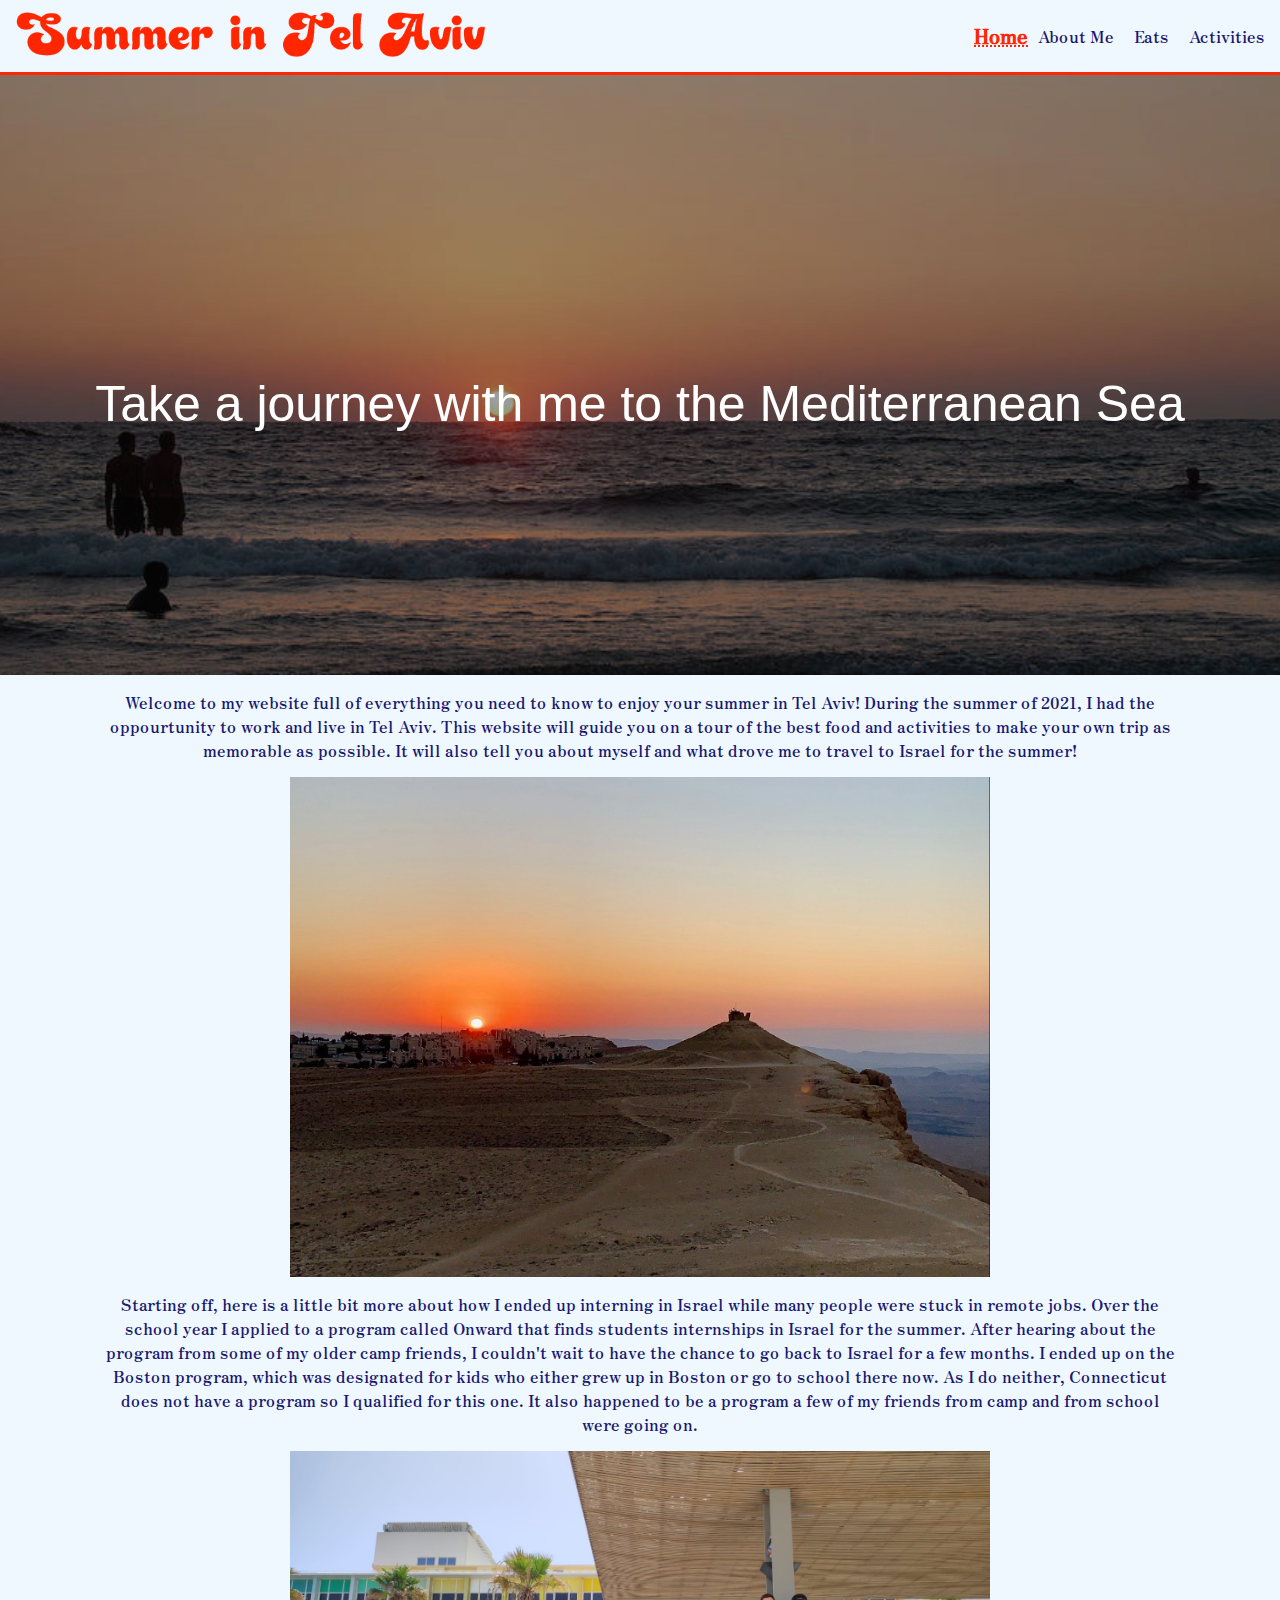
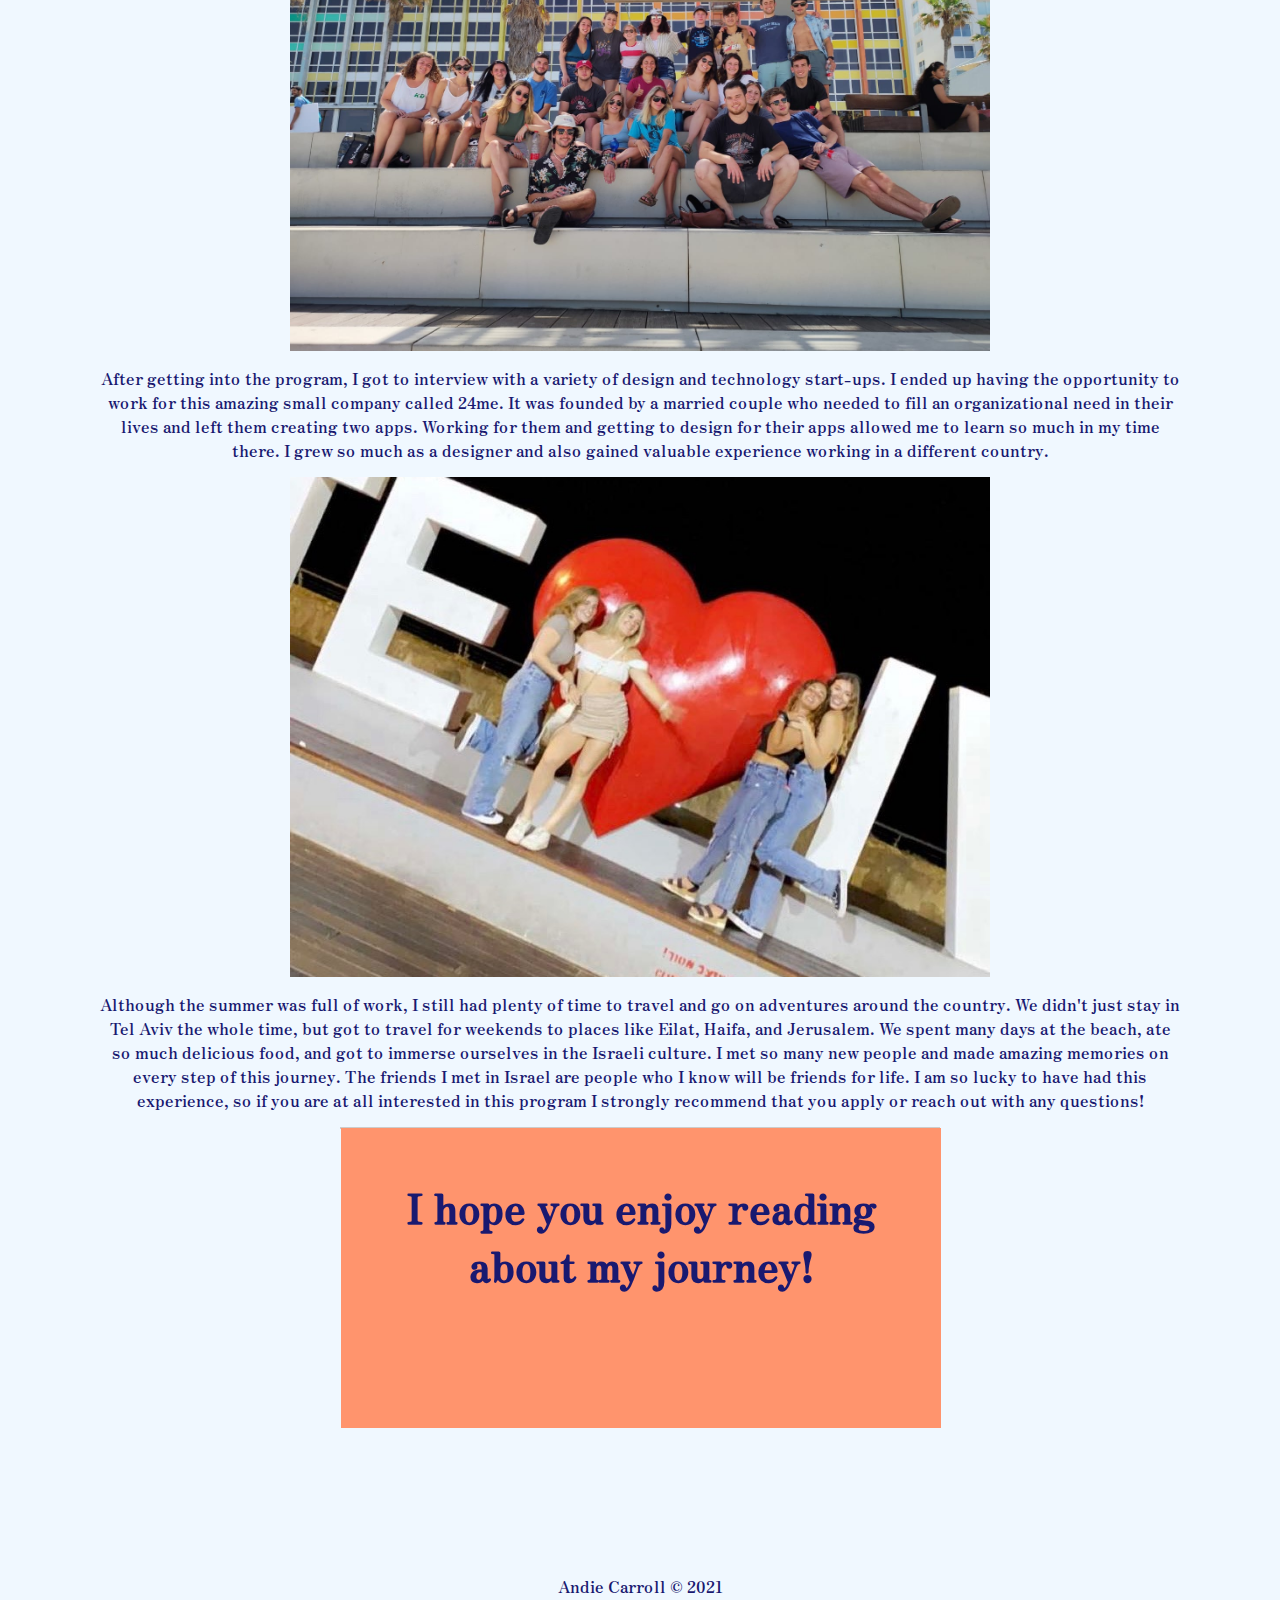
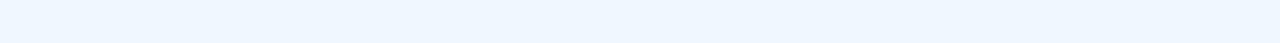
<file: index.html>
<!DOCTYPE html>
<html lang="en">
<head>
	<!-- Global site tag (gtag.js) - Google Analytics -->
<script async src="https://www.googletagmanager.com/gtag/js?id=G-20KXTEJ7B4"></script>
<script>
  window.dataLayer = window.dataLayer || [];
  function gtag(){dataLayer.push(arguments);}
  gtag('js', new Date());

  gtag('config', 'G-20KXTEJ7B4');
</script>
	<meta charset="UTF-8">
    <meta name="viewport" content="width=device-width, initial-scale=1.0">
    <link rel="icon" href="images/favicon.png">
    <link rel="stylesheet" href="css/html5reset.css">
    <link rel="stylesheet" href="css/style.css">
	<link rel="stylesheet" href="https://fonts.googleapis.com/css?family=Zen+Antique+Soft"/>
	<title>Summer in Tel Aviv</title>
</head>
<body>
	<a class = "skip" href = "#skip">Skip to Main Content</a>
	<header>
        <img src="images/logo.png" alt="Summer in Tel Aviv" id = "logo">
        <nav>
			<ul class="nav_links">
				<li class="current"><a href = "index.html">Home</a></li>
				<li class="nav_item"><a href = "about.html">About Me</a></li>
                <li class="nav_item"><a href = "food.html">Eats</a></li>
                <li class="nav_item"><a href = "activities.html">Activities</a></li>
			</ul>
		</nav>
	</header>

	<main class="home" id="skip">

		<div class="parallax">
			<h1>Take a journey with me to the Mediterranean Sea</h1>
		</div>

        <p>Welcome to my website full of everything you need to know to enjoy your summer in Tel Aviv!
			During the summer of 2021, I had the oppourtunity to work and live in Tel Aviv. 
			This website will guide you on a tour of the best food and activities to make your own trip as memorable as possible.
			It will also tell you about myself and what drove me to travel to Israel for the summer!
		</p>

			<img src = "images/sunset.jpeg" alt = "Sunset on the beach">
	

		<p>Starting off, here is a little bit more about how I ended up interning in Israel while many people were stuck in remote jobs.
			Over the school year I applied to a program called Onward that finds students internships in Israel for the summer.
			After hearing about the program from some of my older camp friends, I couldn't wait to have the chance to go back to Israel for a few months.
			I ended up on the Boston program, which was designated for kids who either grew up in Boston or go to school there now.
			As I do neither, Connecticut does not have a program so I qualified for this one. 
			It also happened to be a program a few of my friends from camp and from school were going on.
		</p>

		
			<img src = "images/group.JPG" alt = "Group photo of Onward participants">
		
        
        <p>After getting into the program, I got to interview with a variety of design and technology start-ups.
			I ended up having the opportunity to work for this amazing small company called 24me. 
			It was founded by a married couple who needed to fill an organizational need in their lives and left them creating two apps.
			Working for them and getting to design for their apps allowed me to learn so much in my time there.
			I grew so much as a designer and also gained valuable experience working in a different country.
		</p>

		
		<img src = "images/tlv.jpeg" alt = "Group of people standing in front of Tel Aviv sign">
		

		<p>Although the summer was full of work, I still had plenty of time to travel and go on adventures around the country.
			We didn't just stay in Tel Aviv the whole time, but got to travel for weekends to places like Eilat, Haifa, and Jerusalem.
			We spent many days at the beach, ate so much delicious food, and got to immerse ourselves in the Israeli culture.
			I met so many new people and made amazing memories on every step of this journey. The friends I met in Israel are people who I know will be friends for life.
			I am so lucky to have had this experience, so if you are at all interested in this program I strongly recommend that you apply or reach out with any questions!
		</p>

		<div class="scene scene--card">
			<div class="card">
			  <div class="card__face card__face--front">
				I hope you enjoy reading about my journey!
			  </div>
			  <div class="card__face card__face--back">
				  With love, from Israel
			  </div>
			</div>
		  </div>

	</main>
	<script src="js/portfolio.js"></script>
	<footer>
		<p>Andie Carroll &copy; 2021</p>
	</footer>
</body>
</html>
</file>
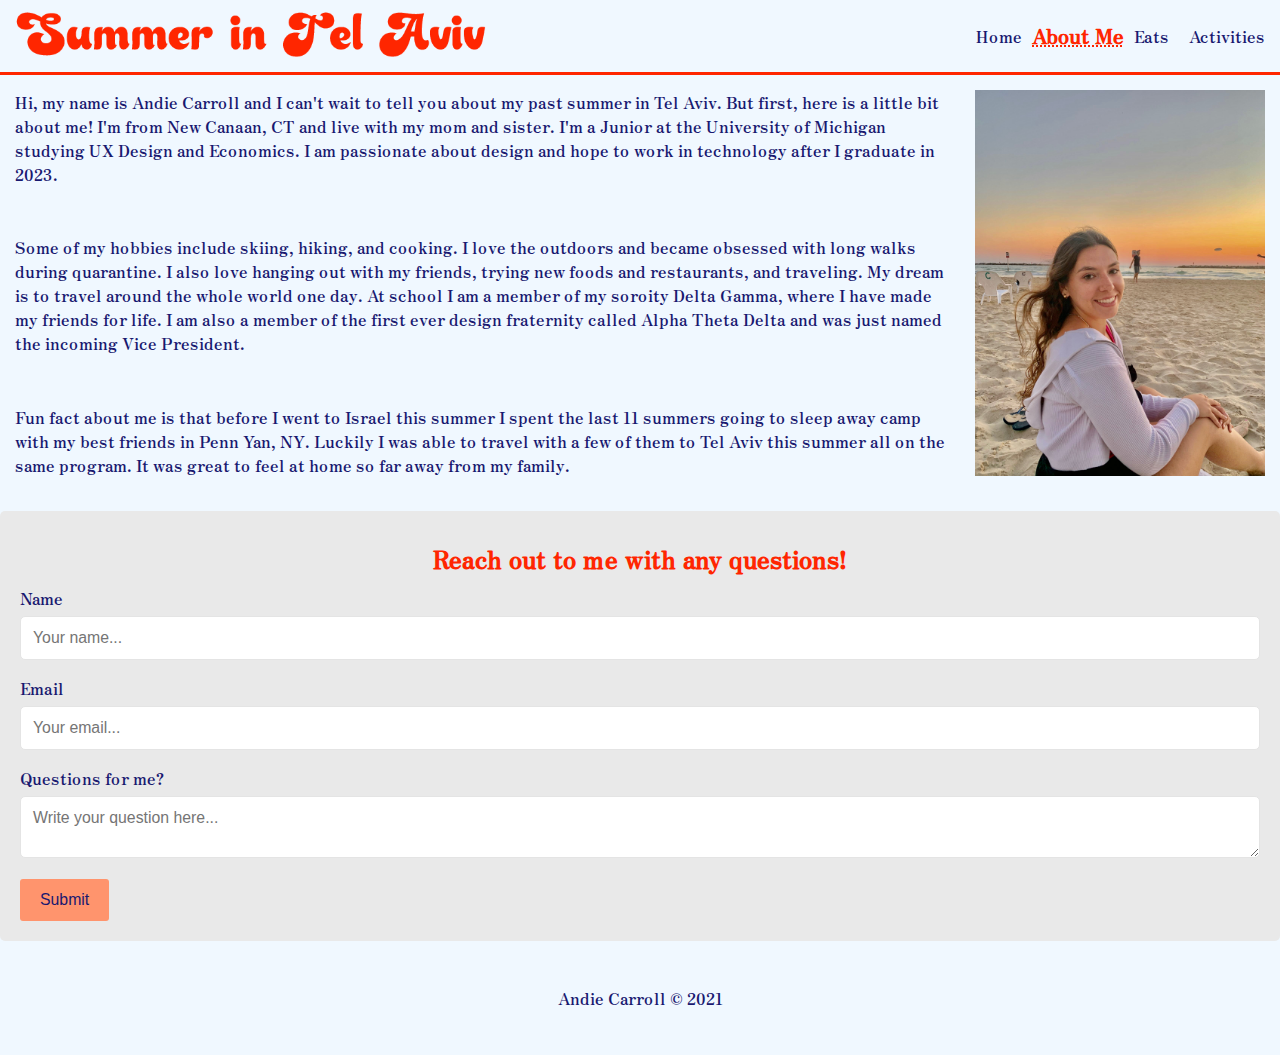
<file: about.html>
<!DOCTYPE html>
<html lang="en">
<head>
	<!-- Global site tag (gtag.js) - Google Analytics -->
<script async src="https://www.googletagmanager.com/gtag/js?id=G-20KXTEJ7B4"></script>
<script>
  window.dataLayer = window.dataLayer || [];
  function gtag(){dataLayer.push(arguments);}
  gtag('js', new Date());

  gtag('config', 'G-20KXTEJ7B4');
</script>
	<meta charset="UTF-8">
    <meta name="viewport" content="width=device-width, initial-scale=1.0">
    <link rel="icon" href="images/favicon.png">
    <link rel="stylesheet" href="css/html5reset.css">
    <link rel="stylesheet" href="css/style.css">
	<link rel="stylesheet" href="https://fonts.googleapis.com/css?family=Zen+Antique+Soft"/>
	<title>About Me</title>
</head>
<body>
	<a class = "skip" href = "#skip">Skip to Main Content</a>
	<header>
        <img src="images/logo.png" alt="Summer in Tel Aviv" id = "logo">
        <nav>
			<ul class="nav_links">
				<li class="nav_item"><a href = "index.html">Home</a></li>
				<li class="current"><a href = "about.html">About Me</a></li>
                <li class="nav_item"><a href = "food.html">Eats</a></li>
                <li class="nav_item"><a href = "activities.html">Activities</a></li>
			</ul>
		</nav>
    </header>

	<main class="about" id="skip">

	<div class="intro">
		<a id="intro"></a>
		<p>Hi, my name is Andie Carroll and I can't wait to tell you about my past summer in Tel Aviv. 
			But first, here is a little bit about me! 
			I'm from New Canaan, CT and live with my mom and sister.
			I'm a Junior at the University of Michigan studying UX Design and Economics. 
			I am passionate about design and hope to work in technology after I graduate in 2023.
		</p>
	</div>
	
	<div class="hobbies">
		<a id="hobbies"></a>
		<p>Some of my hobbies include skiing, hiking, and cooking. I love the outdoors and became obsessed with long walks during quarantine.
			I also love hanging out with my friends, trying new foods and restaurants, and traveling. 
			My dream is to travel around the whole world one day.
			At school I am a member of my soroity Delta Gamma, where I have made my friends for life. 
			I am also a member of the first ever design fraternity called Alpha Theta Delta and was just named the incoming Vice President.
		</p>
	</div>

	<div class="fact">
		<a id="fact"></a>
		<p>
			Fun fact about me is that before I went to Israel this summer I spent the last 11 summers going to sleep away camp with my best friends in Penn Yan, NY.
			Luckily I was able to travel with a few of them to Tel Aviv this summer all on the same program. It was great to feel at home so far away from my family.
		</p>
	</div>

	<div class="me">
		<img src="images/me.jpeg" alt="Picture of Andie on the beach at sunset">
	</div>

	<div class="container">
		<form action="https://formspree.io/f/xlezegle" method="POST">

			<h1>Reach out to me with any questions!</h1>
	  
		  <label for="name">Name</label>
		  <input type="ftext" id="name" name="name" placeholder="Your name...">
	  
		  <label for="email">Email</label>
		  <input type="ftext" id="email" name="youremail" placeholder="Your email...">
	  
		  <label for="question">Questions for me?</label>
		  <textarea id="question" name="subject" placeholder="Write your question here..."></textarea>
	  
		  <input type="submit" value="Submit">
	  
		</form>
	  </div>


	</main>

	<footer>
		<p>Andie Carroll &copy; 2021</p>
	</footer>
</body>
</html>
</file>
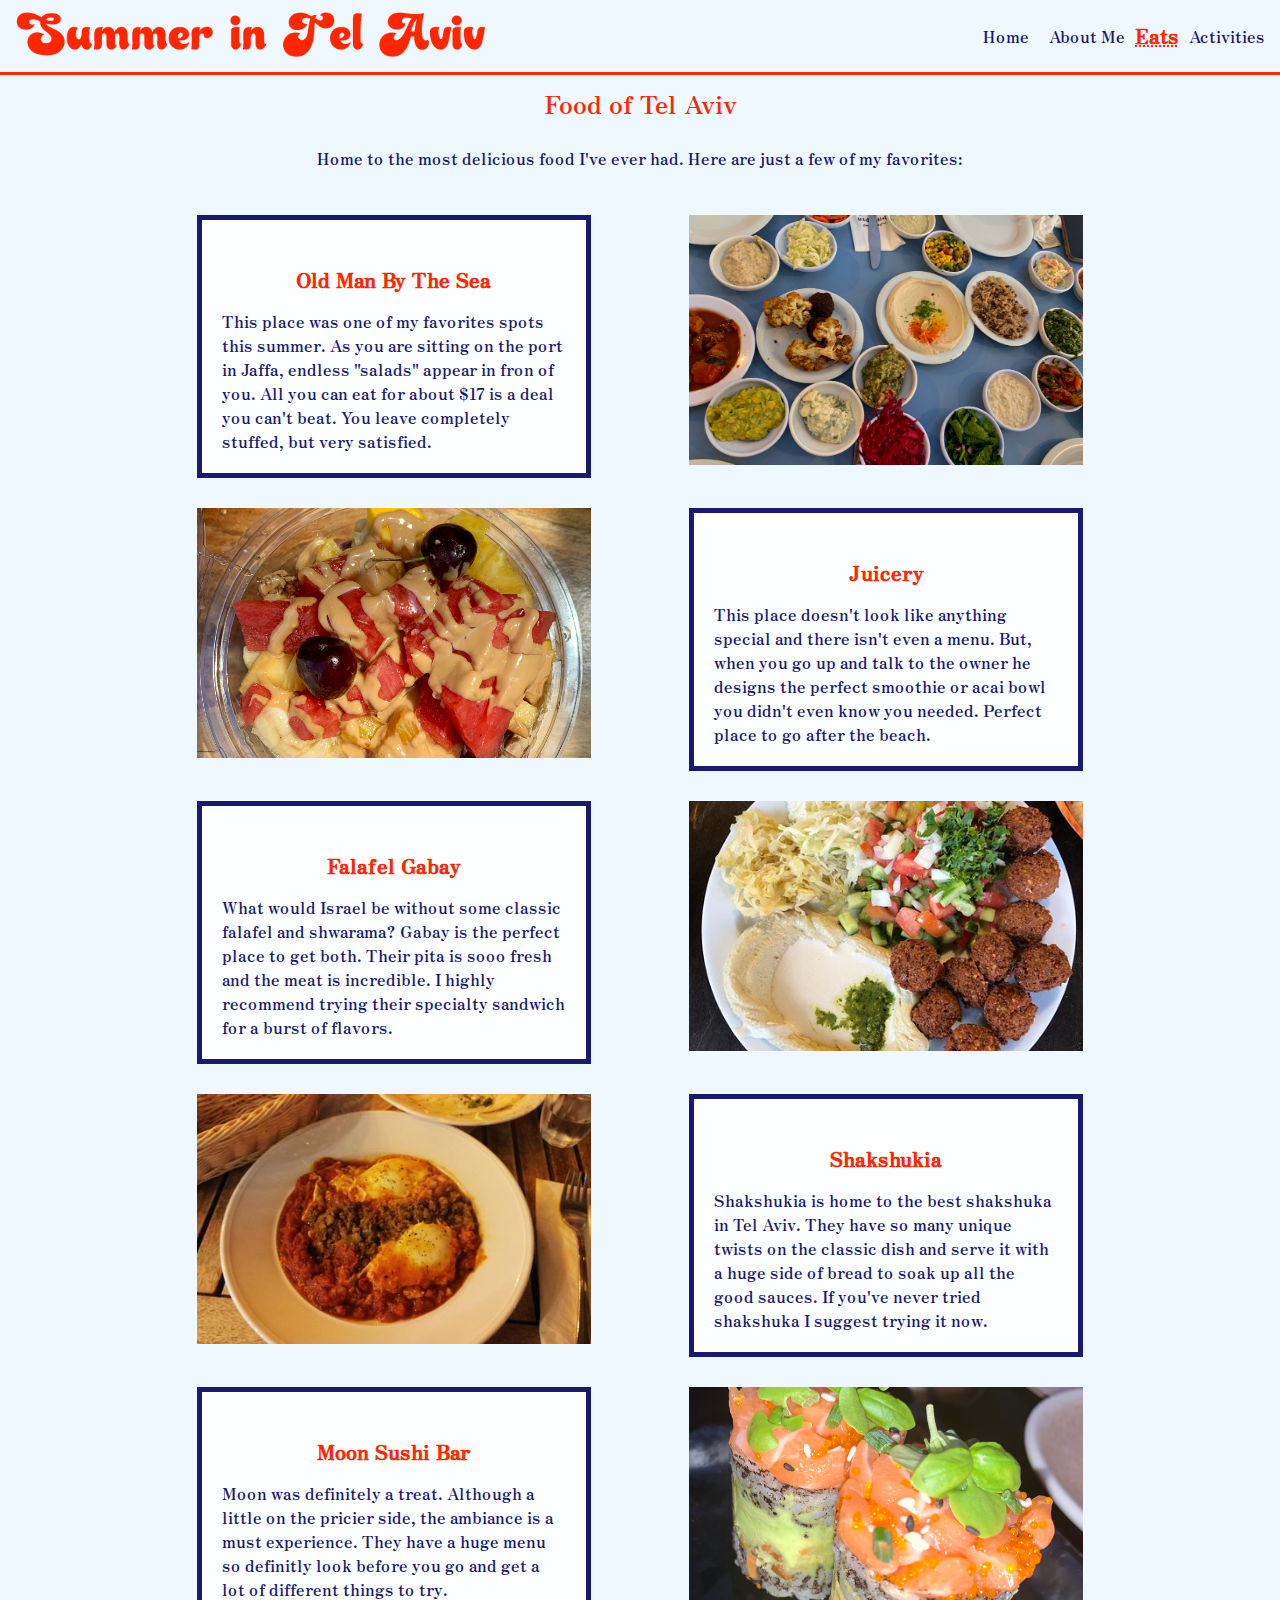
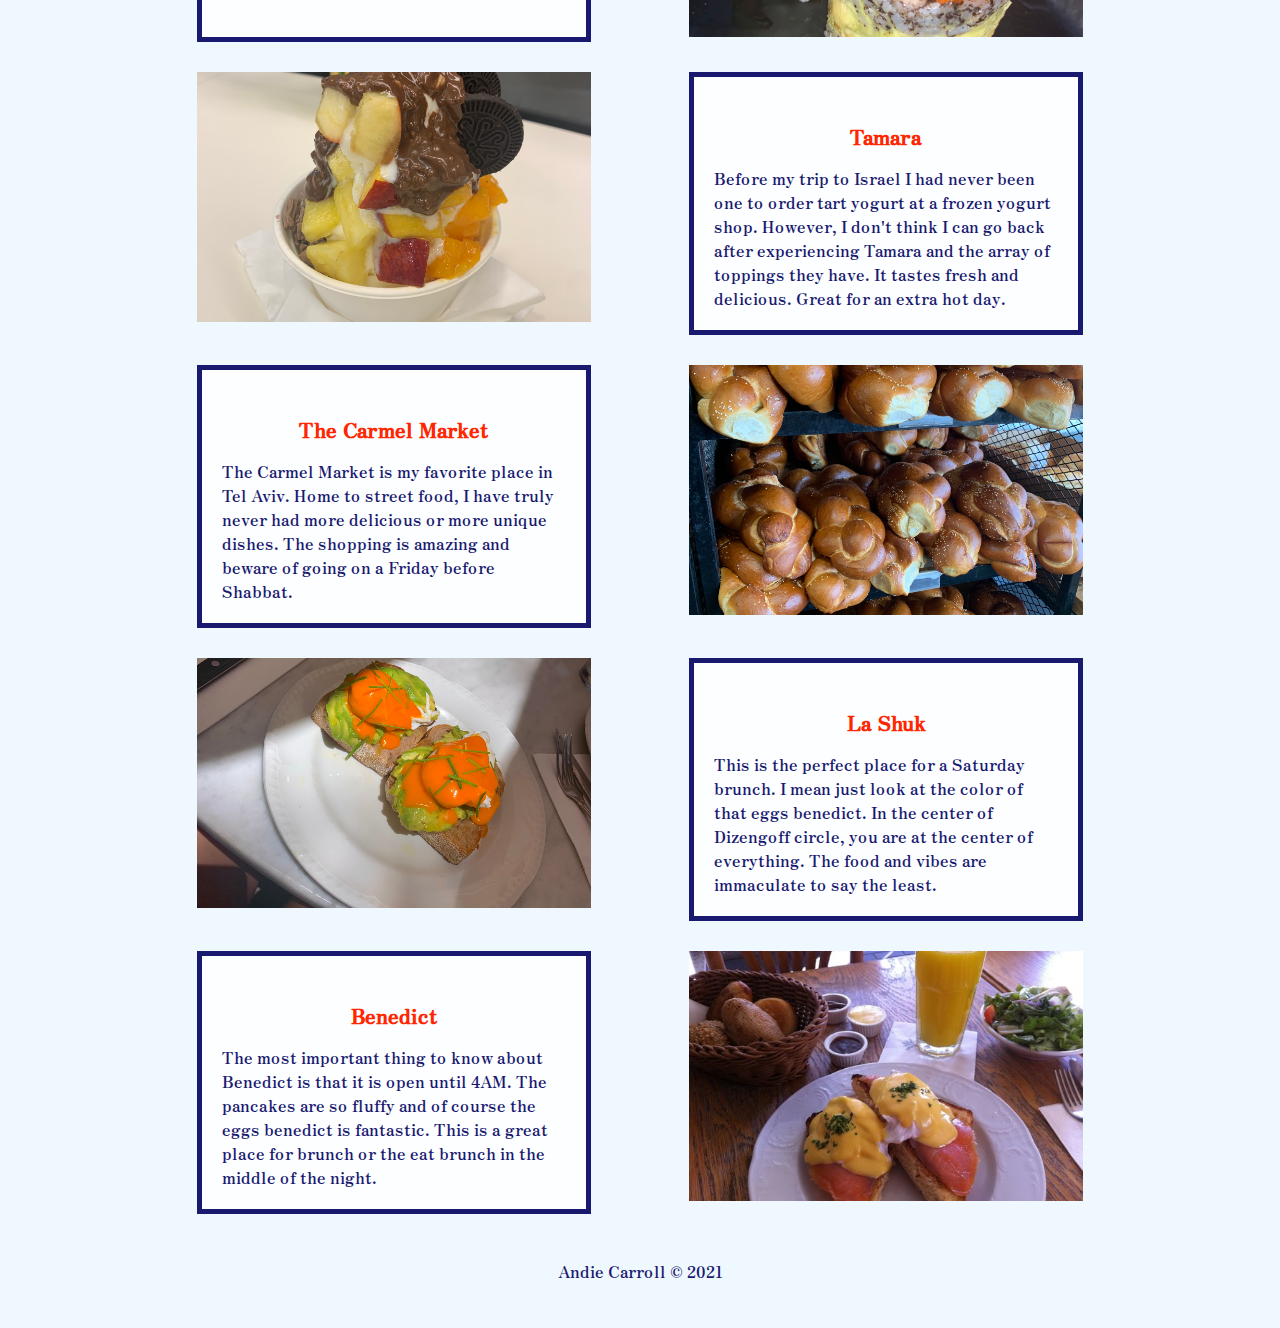
<file: food.html>
<!DOCTYPE html>
<html lang="en">
<head>
    <!-- Global site tag (gtag.js) - Google Analytics -->
<script async src="https://www.googletagmanager.com/gtag/js?id=G-20KXTEJ7B4"></script>
<script>
  window.dataLayer = window.dataLayer || [];
  function gtag(){dataLayer.push(arguments);}
  gtag('js', new Date());

  gtag('config', 'G-20KXTEJ7B4');
</script>
	<meta charset="UTF-8">
    <meta name="viewport" content="width=device-width, initial-scale=1.0">
    <link rel="icon" href="images/favicon.png">
    <link rel="stylesheet" href="css/html5reset.css">
    <link rel="stylesheet" href="css/style.css">
    <link rel="stylesheet" href="https://fonts.googleapis.com/css?family=Zen+Antique+Soft"/>
	<title>Eats</title>
</head>
<body>
    <a class = "skip" href = "#skip">Skip to Main Content</a>
	<header>
        <img src="images/logo.png" alt="Summer in Tel Aviv" id = "logo">
        <nav>
			<ul class="nav_links">
				<li class="nav_item"><a href = "index.html">Home</a></li>
				<li class="nav_item"><a href = "about.html">About Me</a></li>
                <li class="current"><a href = "food.html">Eats</a></li>
                <li class="nav_item"><a href = "activities.html">Activities</a></li>
			</ul>
		</nav>
	</header>

	<main class="food" id="skip">
    
    <header id="eats">
        <h1>Food of Tel Aviv</h1>
        <p>Home to the most delicious food I've ever had. Here are just a few of my favorites:</p>
    </header>

    <div class="salad-image">
        <img src="images/salad.jpg" alt="Table full of salads at Old Man and the Sea">
    </div>

    <div class="old-man text">
        <a id="old-man"></a>
        <h2>Old Man By The Sea</h2>
        <p>This place was one of my favorites spots this summer. As you are sitting on the port in Jaffa, endless "salads" appear in fron of you. All you can eat for about $17 is a deal you can't beat. You leave completely stuffed, but very satisfied.</p>
    </div>

    <div class="juicery-image">
        <img src="images/juicery.jpg" alt="Acai bowl">
    </div>

    <div class="juicery text">
        <a id="juicery"></a>
        <h2>Juicery</h2>
        <p>This place doesn't look like anything special and there isn't even a menu. But, when you go up and talk to the owner he designs the perfect smoothie or acai bowl you didn't even know you needed. Perfect place to go after the beach.</p>
    </div>

    <div class="gabay-image">
        <img src="images/gabay.jpg" alt="Platter of falafal and hummus">
    </div>

    <div class="gabay text">
        <a id="falafal"></a>
        <h2>Falafel Gabay</h2>
        <p>What would Israel be without some classic falafel and shwarama? Gabay is the perfect place to get both. Their pita is sooo fresh and the meat is incredible. I highly recommend trying their specialty sandwich for a burst of flavors.</p>
    </div>

    <div class="shakshukia-image">
        <img src="images/shakshukia.jpg" alt="Shakshukia in a bowl">
    </div>

    <div class="shakshukia text">
        <a id="shakshukia"></a>
        <h2>Shakshukia</h2>
        <p>Shakshukia is home to the best shakshuka in Tel Aviv. They have so many unique twists on the classic dish and serve it with a huge side of bread to soak up all the good sauces. If you've never tried shakshuka I suggest trying it now.</p>
    </div>

    <div class="moon-image">
        <img src="images/moon.jpg" alt="Two towers of sushi">
    </div>

    <div class="moon text">
        <a id="moon"></a>
        <h2>Moon Sushi Bar</h2>
        <p>Moon was definitely a treat. Although a little on the pricier side, the ambiance is a must experience. They have a huge menu so definitly look before you go and get a lot of different things to try.</p>
    </div>

    <div class="tamara-image">
        <img src="images/tamara.jpg" alt="Bowl of frozen yogurt">
    </div>

    <div class="tamara text">
        <a id="tamara"></a>
        <h2>Tamara</h2>
        <p>Before my trip to Israel I had never been one to order tart yogurt at a frozen yogurt shop. However, I don't think I can go back after experiencing Tamara and the array of toppings they have. It tastes fresh and delicious. Great for an extra hot day.</p>
    </div>

    <div class="shuk-image">
        <img src="images/shuk.jpg" alt="Loaves of challah in the market">
    </div>

    <div class="shuk text">
        <a id="shuk"></a>
        <h2>The Carmel Market</h2>
        <p>The Carmel Market is my favorite place in Tel Aviv. Home to street food, I have truly never had more delicious or more unique dishes. The shopping is amazing and beware of going on a Friday before Shabbat.</p>
    </div>

    <div class="lashuk-image">
        <img src="images/la shuk.jpg" alt="Eggs benedict with advocado">
    </div>

    <div class="lashuk text">
        <a id="lashuk"></a>
        <h2>La Shuk</h2>
        <p>This is the perfect place for a Saturday brunch. I mean just look at the color of that eggs benedict. In the center of Dizengoff circle, you are at the center of everything. The food and vibes are immaculate to say the least.</p>
    </div>

    <div class="benedict-image">
        <img src="images/benedict.jpg" alt="Smoked salmon eggs benedict">
    </div>

    <div class="benedict text">
        <a id="benedict"></a>
        <h2>Benedict</h2>
        <p>The most important thing to know about Benedict is that it is open until 4AM. The pancakes are so fluffy and of course the eggs benedict is fantastic. This is a great place for brunch or the eat brunch in the middle of the night.</p>
    </div>

	</main>

	<footer>
		<p>Andie Carroll &copy; 2021</p>
	</footer>
</body>
</html>
</file>
<file: css/style.css>
body{
    font-family: "Zen Antique Soft", serif;
    background-color:aliceblue;
    color: midnightblue;
}

p{
    padding: 15px;
}

header{
    display: flex;
    flex-direction: column;
    justify-content: space-around;
    align-items: center;
    flex-wrap: wrap;
    background-color: aliceblue;
    border-bottom: 3px solid rgb(255, 38, 0);
}

h1{
    padding: 10px;
    font-size: 25px;
    color: rgb(255, 38, 0);
}

#logo{
    padding: 10px;
    width: 500px;
}

.nav_links{
    display: flex;
    flex-direction: column;
    justify-content: center;
    align-items: center;
    padding: 5px;
}

.nav_item a{
    padding: 10px;
}

.nav_item a, .nav_item a:visited{
    color: midnightblue;
    text-decoration: none;
}
  
.nav_item a:hover, a:focus{
    color:  rgb(255, 38, 0);
    text-decoration: underline;
    font-weight: bold;
    font-size: 20px;
    -webkit-text-decoration-style: dotted;
            text-decoration-style: dotted;
}

a.skip{
  background: white;
  left: 0;
  padding: 6px;
  position: absolute;
  top: -40px;
  -webkit-transition: top 1s ease-out;
  transition: top 1s ease-out;
  z-index: 1;
}

a.skip:focus{
  top:20px;
  color: midnightblue;
  text-decoration-style: solid;
}

.current a{
    color:  rgb(255, 38, 0);
    text-decoration: underline;
    font-weight: bold;
    font-size: 20px;
    -webkit-text-decoration-style: dotted;
            text-decoration-style: dotted;
}

.parallax{
  background-image: url(../images/background.jpg);
  min-height: 600px;
  background-attachment: fixed;
  background-position: center;
  background-repeat: no-repeat;
  background-size: cover;
}

.home h1{
  text-align: center;
  font-size: 50px;
  font-family: Impact, Haettenschweiler, 'Arial Narrow Bold', sans-serif;
  color: white;
  padding-top: 150px;
  padding-left: 10px;
  padding-right: 10px;
}

.home img{
  display: block;
  margin-left: auto;
  margin-right: auto;
  width: 300px;
  height: 400px;
  border: 5px midnightblue;
  object-fit: cover;
}

.activities h1{
  color: rgb(255, 38, 0);
  font-size: 22px;
  font-weight: bold;
}

.about h1{
  color: rgb(255, 38, 0);
  font-size: 24px;
  font-weight: bold;
  text-align: center;
}

.activities{
  padding: 15px;
}

.photos{
  display: flex;
  flex-direction: row;
  flex-wrap: wrap;
  justify-content: center;
  align-content: center;
}

.photos img{
  border: 5px solid midnightblue;
  margin: 10px 10px 10px 10px;
  width: 300px;
  object-fit: cover;
}

h2{
  color: rgb(255, 38, 0);
  font-size: 20px;
  padding-top: 40px;
  text-align: center;
  font-weight: bold;
}

footer{
  background-color:transparent;
  color: midnightblue;
  padding: 30px;
  text-align: center;
  bottom: 0px;
  width: 100%;
}

/*card*/

.scene {
  max-width: 600px;
  max-height: 300px;
  border: 1px solid #CCC;
  margin: auto;
  margin-bottom: 400px;
  perspective: 600px;
}

.card {
  width: 100%;
  height: 100%;
  transition: transform 1s;
  transform-style: preserve-3d;
  cursor: pointer;
  position: relative;
}

.card:hover, .card.is-flipped {
  transform: rotateY(180deg);
}

.card__face {
  position: absolute;
  width: 600px;
  height: 300px;
  color: midnightblue;
  text-align: center;
  font-weight: bold;
  padding-top: 50px;
  padding-right: 30px;
  padding-left: 30px;
  font-size: 40px;
  -webkit-backface-visibility: hidden;
  backface-visibility: hidden;
}

.card__face--front{
  background: rgb(255, 148, 109);
}

.card__face--back {
  background: rgb(255, 148, 109);
  transform: rotateY(180deg);
}

/*form*/

input[type=ftext], select, textarea {
  width: 100%; 
  padding: 12px;  
  border: 1px solid rgb(228, 228, 228); /* Gray border */
  border-radius: 5px;
  box-sizing: border-box; /* Make sure that padding and width stays in place */
  margin-top: 6px; /* Add a top margin */
  margin-bottom: 16px; /* Bottom margin */
  resize: vertical /* Allow the user to vertically resize the textarea (not horizontally) */
}

input[type=submit] {
  background-color: rgb(255, 148, 109);
  color: midnightblue;
  padding: 12px 20px;
  border: none;
  border-radius: 3px;
  cursor: pointer;
}

input[type=submit]:hover {
  background-color: rgb(250, 173, 145);
}

.container {
  border-radius: 5px;
  background-color: #e9e9e9;
  padding: 20px;
}

/*start of grid */

.about{
  display: grid;
  grid-template-columns: 5fr;
  grid-template-rows: auto auto auto auto auto;
  row-gap: 15px;
}

.intro{
  grid-column: 1;
  grid-row: 1/ span 1;
}

.hobbies{
  grid-column: 1;
  grid-row: 2/ span 1;
}

.me{
  grid-column: 1;
  grid-row: 3/ span 1;
  overflow: hidden;
  padding: 15px;
}

.fact{
  grid-column: 1;
  grid-row: 4/ span 1;
}

.container{
  grid-column: 1/span 2;
  grid-row: 5/ span 1;
}

/*eats grid*/

.food{
    display: grid;
    grid-template-columns: 5fr 5fr;
    grid-template-rows: auto auto auto auto auto auto auto auto auto;
    row-gap: 15px;
}

#eats{
    background-attachment: fixed !important; 
    background-position: center !important; 
    background-size: cover !important; 
    grid-column: 1 / -1;
    grid-row: 1 / span 1;
    border-bottom: none;
  }

.food img{
    height: 100%;
    object-fit: cover;
  }

.salad-image{
    grid-column: 2 / span 1;
    overflow: hidden;
    grid-row: 2 / span 1;
  }
  
.old-man{
    grid-column: 1 / span 1;
    grid-row: 2 / span 1;
  }
.juicery-image{
    grid-column: 2 / span 1;
    overflow: hidden;
    grid-row: 3 / span 1;
  }
  
.juicery{
    grid-column: 1 / span 1;
    grid-row: 3 / span 1;
}

.gabay-image{
    grid-column: 2 / span 1;
    overflow: hidden;
    grid-row: 4 / span 1;
  }
  
.gabay{
    grid-column: 1 / span 1;
    grid-row: 4 / span 1;
}

.shakshukia-image{
    grid-column: 2 / span 1;
    overflow: hidden;
    grid-row: 5 / span 1;
  }
  
.shakshukia{
    grid-column: 1 / span 1;
    grid-row: 5 / span 1;
}

.moon-image{
    grid-column: 2 / span 1;
    overflow: hidden;
    grid-row: 6 / span 1;
  }
  
.moon-man{
    grid-column: 1 / span 1;
    grid-row: 6 / span 1;
}

.tamara-image{
    grid-column: 2 / span 1;
    overflow: hidden;
    grid-row: 7 / span 1;
  }
  
.tamara{
    grid-column: 1 / span 1;
    grid-row: 7 / span 1;
  }

.shuk-image{
    grid-column: 2 / span 1;
    overflow: hidden;
    grid-row: 8 / span 1;
  }
  
.shuk{
    grid-column: 1 / span 1;
    grid-row: 8 / span 1;
  }

.lashuk-image{
    grid-column: 2 / span 1;
    overflow: hidden;
    grid-row: 9 / span 1;
  }
  
.lashuk{
    grid-column: 1 / span 1;
    grid-row: 9 / span 1;
  }

.benedict-image{
    grid-column: 2 / span 1;
    overflow: hidden;
    grid-row: 10 / span 1;
  }
  
.benedict{
    grid-column: 1 / span 1;
    grid-row: 10 / span 1;
  }

.text{
    background-color: rgba(255, 255, 255, .8);
    padding: 5px;
    align-self: top;
    border: 5px solid midnightblue;
  }

/*tablet view*/

  @media screen and (min-width: 600px){

    .nav_links{
      justify-content: space-between;
      flex-direction: row;
    }

    .home h1{
      padding-top: 200px;
    }

    .home img{
      display: block;
      margin-left: auto;
      margin-right: auto;
      width: 500px;
      height: 600px;
      border: 5px midnightblue;
    }

    .food img{
      max-height: 250px;
      width: 100%;
    }

    .about{
      display: grid;
      grid-template-columns: 5fr 3fr;
      grid-template-rows: auto auto auto auto;
      row-gap: 15px;
    }
    
    .intro{
      grid-column: 1/ span 1;
      grid-row: 1/ span 1;
    }
    
    .hobbies{
      grid-column: 1/ span 1;
      grid-row: 2/ span 1;
    }
    
    .me{
      grid-column: 2/ span 1;
      grid-row: 1/ span 3;
      overflow: hidden;
    }

    .fact{
      grid-column: 1/span 2;
      grid-row: 3/ span 1;
    }
}

/*desktop view*/

@media screen and (min-width: 1008px){
  header{
    justify-content: space-between;
    flex-direction: row;
  }
  .home img{
    display: block;
    margin-left: auto;
    margin-right: auto;
    width: 700px;
    height: 500px;
    border: 5px midnightblue;
  }

  .home p{
    padding-left: 100px;
    padding-right: 100px;
    text-align: center;
  }

  .activities h1{
    text-align: center;
  }

  .todo{
    text-align: center;
  }

  .home h1{
    padding-top: 300px;
  }

  .about{
    display: grid;
    grid-template-columns: 5fr 5fr 5fr 5fr;
    grid-template-rows: auto auto auto auto;
    row-gap: 15px;
  }
  
  .intro{
    grid-column: 1/ span 3;
    grid-row: 1/ span 1;
  }
  
  .hobbies{
    grid-column: 1/ span 3;
    grid-row: 2/ span 1;
  }
  
  .me{
    grid-column: 4/ span 1;
    grid-row: 1/ span 3;
    overflow: hidden;
  }

  .fact{
    grid-column: 1/span 3;
    grid-row: 3/ span 1;
  }

  .container{
    grid-column: 1/span 4;
    grid-row: 4/ span 1;
  }

  /*eats grid*/
  #eats{
    flex-direction: column;
  }
  
  .food{
    grid-template-columns: 2fr 4fr 1fr 4fr 2fr;
    row-gap: 30px;
  }

.salad-image{
    grid-column: 4 / span 1;
  }
  
.old-man{
    grid-column: 2 / span 1;
  }
.juicery-image{
    grid-column: 2 / span 1;
  }
  
.juicery{
    grid-column: 4 / span 1;
}

.gabay-image{
    grid-column: 4 / span 1;
  }
  
.gabay{
    grid-column: 2 / span 1;
}

.shakshukia-image{
    grid-column: 2 / span 1;
  }
  
.shakshukia{
    grid-column: 4 / span 1;
}

.moon-image{
    grid-column: 4 / span 1;
  }
  
.moon{
    grid-column: 2 / span 1;
}

.tamara-image{
    grid-column: 2 / span 1;
  }
  
.tamara{
    grid-column: 4 / span 1;
  }

.shuk-image{
    grid-column: 4 / span 1;
  }
  
.shuk{
    grid-column: 2 / span 1;
    grid-row: 8 / span 1;
  }

.lashuk-image{
    grid-column: 2 / span 1;
    overflow: hidden;
    grid-row: 9 / span 1;
  }
  
.lashuk{
    grid-column: 4 / span 1;
    grid-row: 9 / span 1;
  }

.benedict-image{
    grid-column: 4 / span 1;
    overflow: hidden;
    grid-row: 10 / span 1;
  }
  
.benedict{
    grid-column: 2 / span 1;
    grid-row: 10 / span 1;
  }

.text{
    background-color: rgba(255, 255, 255, .8);
    padding: 5px;
    align-self: top;
    border: 5px solid midnightblue;
  }

}

/*animation*/

header img{
  animation: wiggle 2s linear;
  animation-iteration-count: 1;
}

@keyframes wiggle {
  0%, 7% {
    transform: rotateZ(0);
  }
  15% {
    transform: rotateZ(-15deg);
  }
  20% {
    transform: rotateZ(10deg);
  }
  25% {
    transform: rotateZ(-10deg);
  }
  30% {
    transform: rotateZ(6deg);
  }
  35% {
    transform: rotateZ(-4deg);
  }
  40%, 100% {
    transform: rotateZ(0);
  }
}

/*stops animation*/

@media screen and (prefers-reduced-motion: reduce){
  header img{
      animation:none;
  }

  .parallax {
    background-attachment: scroll;
  }

  .card:hover, .card.is-flipped {
    transform: none;
  }

}
</file>
